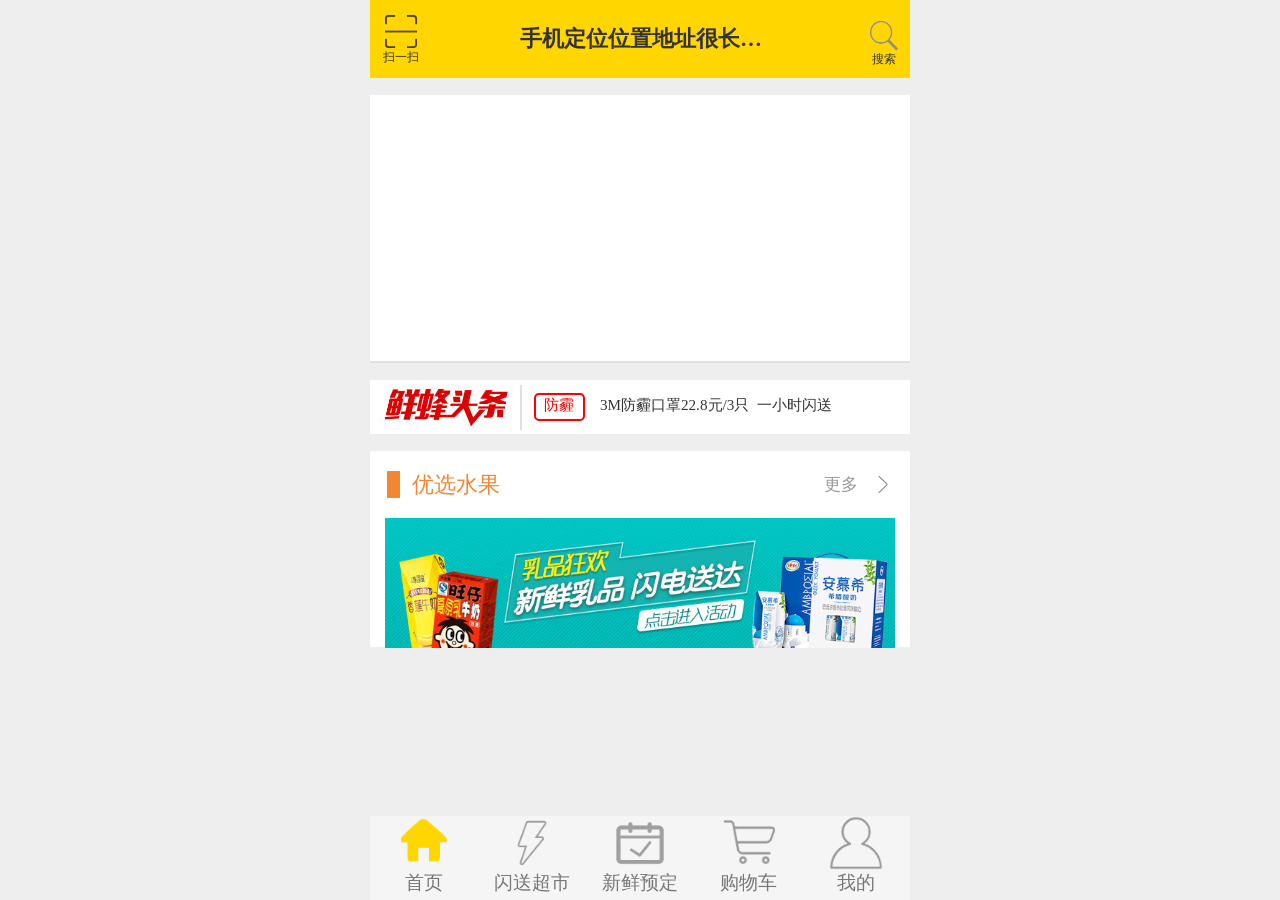
<file: index.html>
<!DOCTYPE html>
<html>
	<head>
		<meta charset="UTF-8">
		<title>爱鲜蜂</title>		
		<link rel="stylesheet" type="text/css" href="css/reset.css"/>
		<link rel="stylesheet" type="text/css" href="css/public.css"/>
		<script src="js/lib/require.js" data-main="js/main.js"></script>
	</head>
	<body>
		<div class="switch">
			
		</div>
		<!--尾部分页区-->
		<div class="public">
			<a href="#home" class="publicA publicA1 home">
				<img src="image/home.png"/>
				<span>首页</span>
			</a>
			<a href="#superDistribution" class="publicA publicA2 superDistribution">
				<img src="image/superDistribution1.png"/>
				<span>闪送超市</span>
			</a>
			<a href="#order" class="publicA publicA3 order">
				<img src="image/order1.png"/>
				<span>新鲜预定</span>
			</a>
			<a href="#shoppingCar" class="publicA publicA4 shoppingCar">
				<img src="image/shoppingCar1.png"/>
				<span>购物车</span>
			</a>
			<a href="#mine" class="publicA publicA5 mine">
				<img src="image/mine1.png"/>
				<span>我的</span>
			</a>
		</footer>
	</body>
</html>
</file>
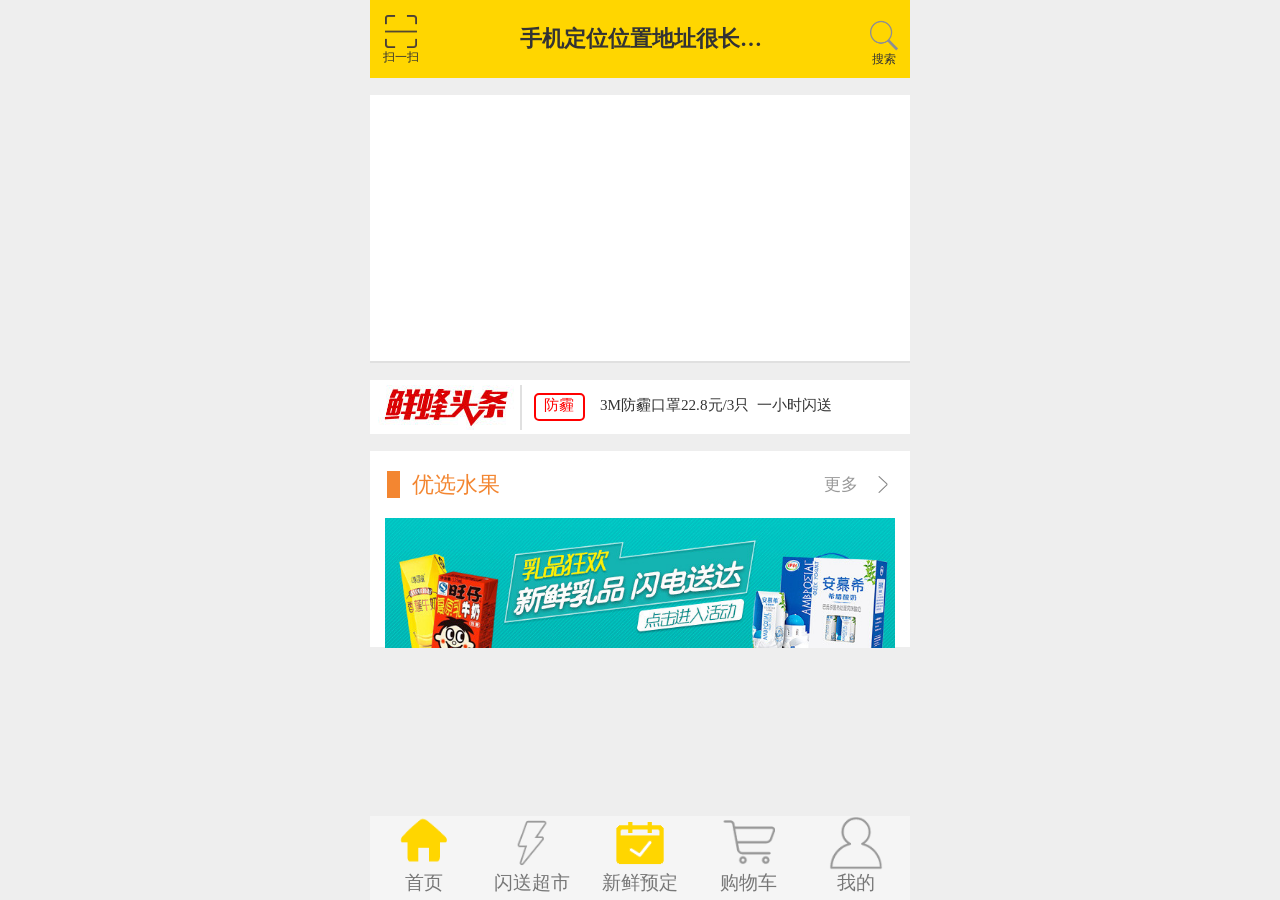
<file: public.html>
<!DOCTYPE html>
<html>
	<head>
		<meta charset="UTF-8">
		<title></title>		
		<link rel="stylesheet" type="text/css" href="css/reset.css"/>
		<link rel="stylesheet" type="text/css" href="css/public.css"/>
		<script src="js/lib/require.js" data-main="js/main.js"></script>
	</head>
	<body>
		<div class="switch">
			
		</div>
		<!--尾部分页区-->
		<div class="public">
			<a href="#home" class="publicA">
				<img src="image/home.png"/>
				<span>首页</span>
			</a>
			<a href="#superDistribution" class="publicA">
				<img src="image/foudre.png"/>
				<span>闪送超市</span>
			</a>
			<a href="#order" class="publicA">
				<img src="image/order.png"/>
				<span>新鲜预定</span>
			</a>
			<a href="#shoppingCar" class="publicA">
				<img src="image/shop.png"/>
				<span>购物车</span>
			</a>
			<a href="#mine" class="publicA">
				<img src="image/my.png"/>
				<span>我的</span>
			</a>
		</footer>
	</body>
</html>
</file>
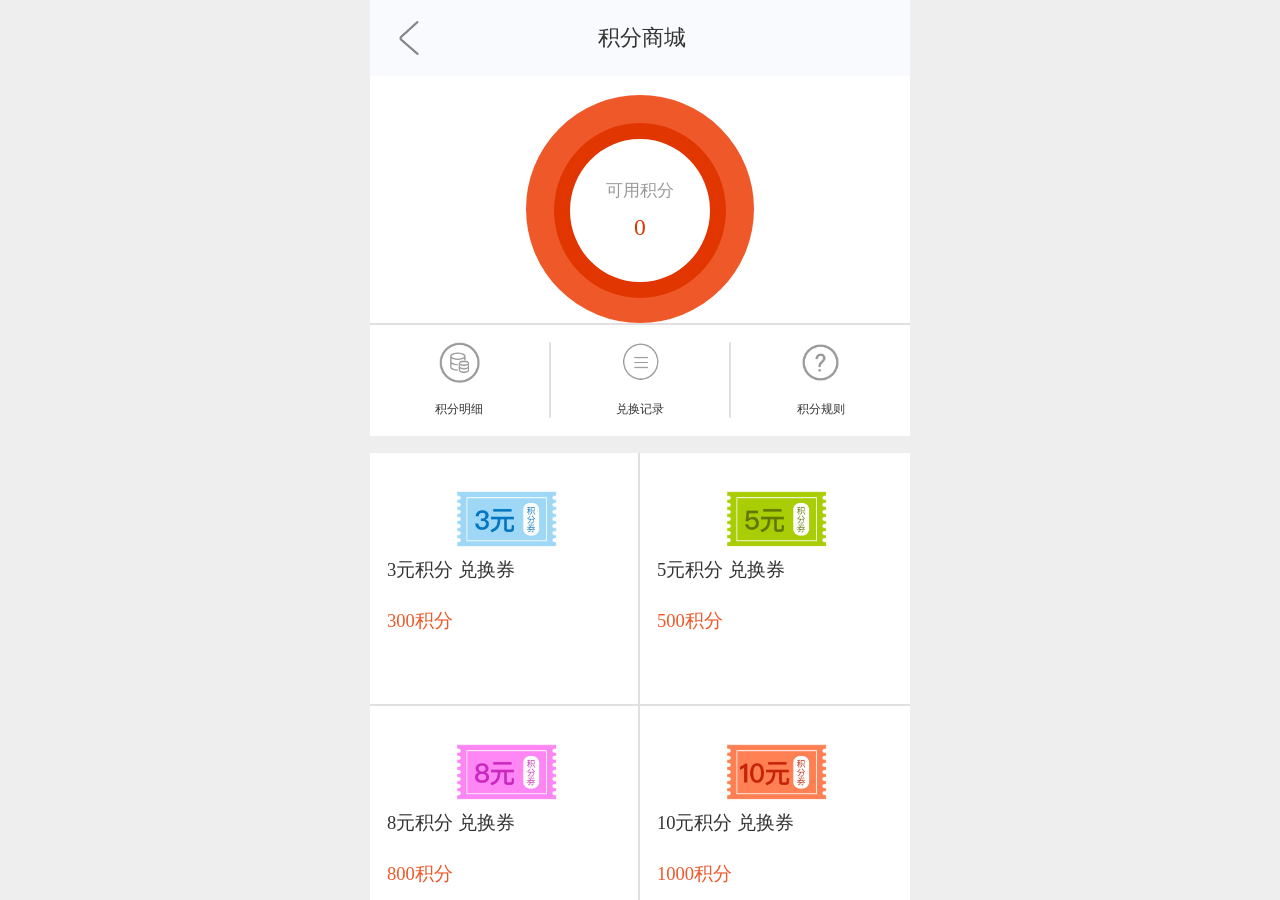
<file: integralMall/integraMall.html>
<!doctype html>
<html lang="en">

	<head>
		<meta charset="UTF-8" />
		<title>爱鲜蜂</title>
		<link rel="stylesheet" type="text/css" href="../css/reset.css"/>
		<link rel="stylesheet" type="text/css" href="integralMall.css" />
		<script src="../js/lib/require.js" data-main="../js/main.js"></script>
	</head>

	<body>
		<div class="integralMallBox">
			<header>
				<img src="../image/left.png" />
				<span>积分商城</span>
			</header>
			<div class="sections">
				<section class="integral">
					<div class="integralWrap">
						<div class="integralNum">
							<p>可用积分</p>
							<p>0</p>
						</div>
					</div>
					<ul>
						<li>
							<a href="">
								<img src="../image/in1.png" />
								<span class="mainfont">积分明细</span>
							</a>
						</li>
						<li>
							<a href="">
								<img src="../image/in2.png" />
								<span class="mainfont">兑换记录</span>
							</a>
						</li>
						<li>
							<a href="">
								<img src="../image/in3.png" />
								<span class="mainfont">积分规则</span>
							</a>
						</li>
					</ul>
				</section>
				<section class="integralShop">
					<ul>
						<li>
							<img src="../image/c1.jpg" />
							<p>3元积分 兑换券</p>
							<p>300积分</p>
						</li>
						<li>
							<img src="../image/c2.jpg" />
							<p>5元积分 兑换券</p>
							<p>500积分</p>
						</li>
						<li>
							<img src="../image/c3.jpg" />
							<p>8元积分 兑换券</p>
							<p>800积分</p>
						</li>
						<li>
							<img src="../image/c4.jpg" />
							<p>10元积分 兑换券</p>
							<p>1000积分</p>
						</li>
					</ul>
				</section>
			</div>

		</div>
	</body>

</html>
</file>
<file: css/public.css>
body{
	max-width: 10rem;
	margin: 0 auto;
	position: relative;
	overflow-x: hidden;
}
img { width: auto; max-width: 100%; }
.public{
	display: flex;
	height: 1.5625rem;
	width: 100%;
	position: absolute;
	left: 0;
	right: 0;
	bottom: 0;
	z-index: 150;
	background-color: rgba(246,246,246,.95);
}
.publicA{
	width: 25%;
	display: flex;
	flex-direction: column;
	align-items:center;
}
.publicA span{
	font-size: 0.34375rem;
	color: #777;
	text-align: center;
}
.publicA img{
	width: 1rem;
	height: 1rem;
}
</file>
<file: integralMall/integralMall.css>
body{
	max-width: 10rem;
	margin: 0 auto;
	position: relative;
	overflow-x: hidden;
}
.integralMallBox header{
	height: 1.40625rem;
	background: #f9fafd;
	display: flex;
	justify-content: space-between;
	align-items: center;
	position: absolute;
	left: 0;
	right: 0;
	top: 0;	
	border-bottom:2px solid #E0E0E0;
}
.integralMallBox header>img{
	height: 0.625rem;
	margin-left: 0.40625rem;
}
.integralMallBox header span{
	display: inline-block;
	color: #333333;
	font-size: 0.40625rem;
	margin-right: 4.140625rem;
}
/*内容滚动设置*/
.sections{
	position: absolute;
	top: 1.40625rem;
	left: 0;
	right: 0;
	overflow: auto;
	bottom: 0;
}
.integral{
	width: 100%;
	display: flex;
	flex-direction: column;
	justify-content: center;
	align-items: center;
	background: #FFFFFF;
	padding-top: 0.34375rem;
	margin-bottom: 0.3125rem;
}
.integralWrap{
	width: 3.1875rem;
	height: 3.1875rem;
	border:0.53125rem solid #ef592a;
	border-radius: 50%;
	background: #ef592a;
	display: flex;
	justify-content: center;
	align-items: center;
}
.integralNum{
	width: 2.65625rem;
	height: 2.65625rem;
	border-radius: 50%;
	border:0.3125rem solid #e13600;
	background: #FFFFFF;
	margin: auto;
	display: flex;
	flex-direction: column;
	justify-content: center;
	align-items: center;
}
.integralNum p{
	color: #999999;
	font-size: 0.3125rem;
}
.integralNum p:nth-of-type(2){
	color: #e13600;
	font-size: 0.4375rem;
	margin-top: 0.21875rem;
}
/*积分明细*/
.integral ul{
	width: 100%;
	display: flex;
	height: 2.0625rem;
	justify-content: center;
	align-items: center;
	border-top: 2px solid #E0E0E0;
}
.integral ul li{
	flex-grow: 1;
	border-right: 2px solid #E0E0E0;
}
.integral ul li a{
	display: flex;
	flex-direction: column;
	justify-content: center;
	align-items: center;
}
.integral ul li a img{
	width: 0.75rem;
	margin-bottom: 0.34375rem;
}
.integral ul li a p{
	font-size: 0.34375rem;
}
.integral ul li:nth-of-type(3){
	border: none;
}
/*积分兑换产品*/
.integralShop ul{
	display: flex;
	flex-wrap: wrap;
	background: #FFFFFF;
}
.integralShop ul li{
	width: 50%;
	height: 4.6875rem;
	box-sizing: border-box;
	flex-direction: column;
	justify-content: center;
	align-items: center;
	padding-top: 0.46875rem;
}
.integralShop ul li:nth-of-type(1){
	border-right: 2px solid #E0E0E0;
	border-bottom: 2px solid #E0E0E0;
}
.integralShop ul li:nth-of-type(2){
	border-bottom: 2px solid #E0E0E0;
}
.integralShop ul li:nth-of-type(3){
	border-right: 2px solid #E0E0E0;
}
.integralShop ul li p{
	margin-left: 0.3125rem;
	font-size: 0.34375rem;
	color: #333333;
	margin-bottom: 0.46875rem;
}
.integralShop ul li p:nth-of-type(2){
	color: #ef592a;
}
.integralShop ul li img{
	width: 3.03125rem;
	margin-left: 1rem;
}
</file>
